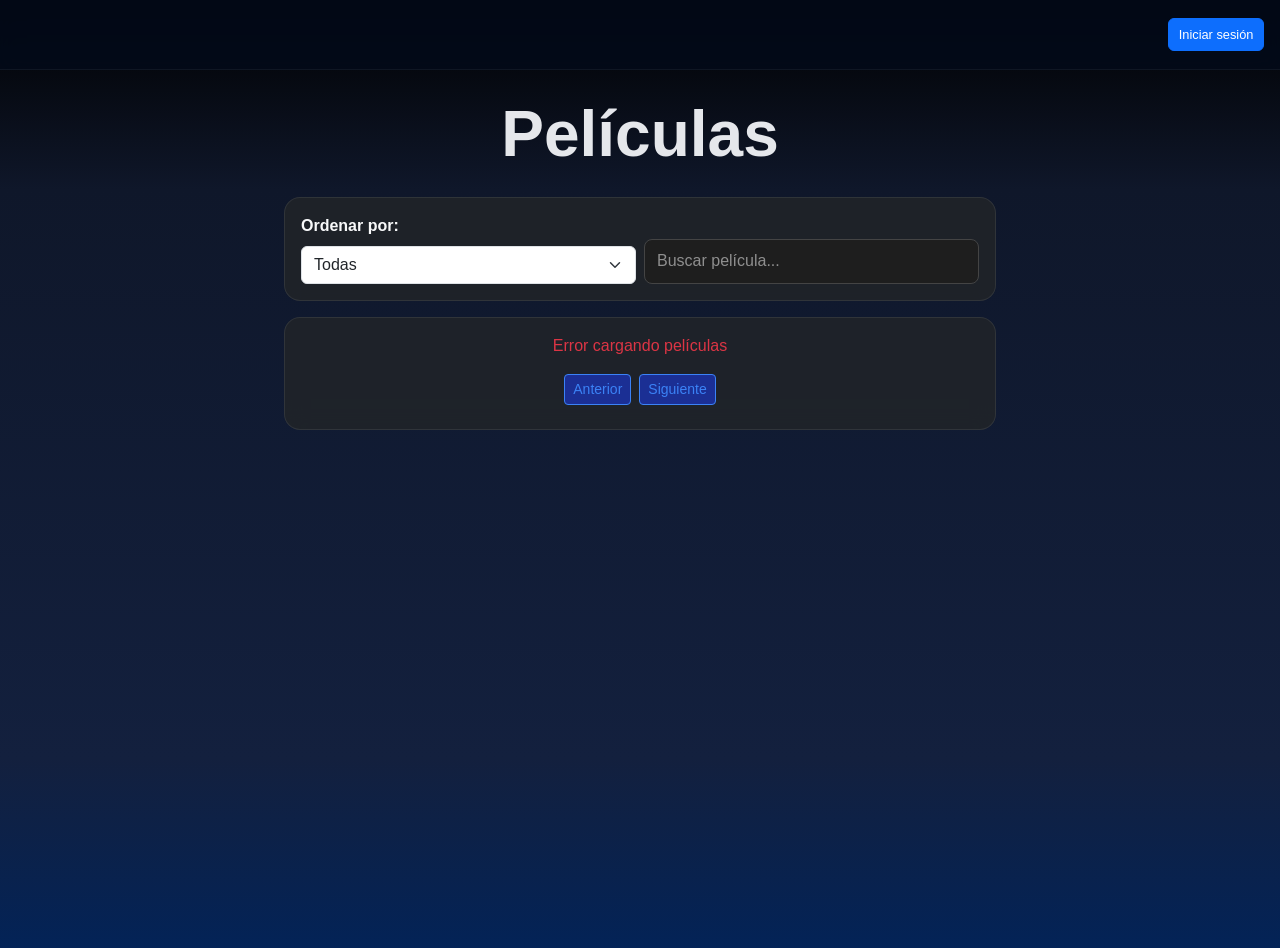
<file: ProjectMOD7FRONT/index.html>
<!DOCTYPE html>
<html lang="en">

<head>
    <meta charset="UTF-8">
    <meta name="viewport" content="width=device-width, initial-scale=1.0">
    <title>Página Principal</title>
    <link rel="icon" type="image/png" sizes="16x16" href="img/icon-Alke-16.png">
    <link rel="icon" type="image/png" sizes="32x32" href="img/icon-Alke-32.png">
    <link rel="icon" type="image/png" sizes="48x48" href="img/icon-Alke-48.png">
    <link href="https://cdn.jsdelivr.net/npm/bootstrap@5.3.8/dist/css/bootstrap.min.css" rel="stylesheet"
        integrity="sha384-sRIl4kxILFvY47J16cr9ZwB07vP4J8+LH7qKQnuqkuIAvNWLzeN8tE5YBujZqJLB" crossorigin="anonymous">
    <link rel="stylesheet" href="css/style.css">
</head>

<body class="overflow-y-scroll">
    <div class="navbar nav-stack d-flex justify-content-end gap-2 px-3">

        <button id="loginBtn" class="btn btn-primary d-none">
            Iniciar sesión
        </button>

        <button id="perfilBtn" class="btn btn-soft d-none">
            Perfil
        </button>

        <button id="cuentaBtn" class="btn btn-primary border border-light d-none">
            Cuenta
        </button>

        <button id="logoutBtn" class="btn btn-danger border border-light d-none">
            Cerrar sesión
        </button>

    </div>

    <div class="container my-5">
        <div class="row justify-content-center">
            <div class="col-12 col-sm-12 col-md-10 col-lg-8">
                <div class="main-title text-center">Películas</div>
                <div class="max-container">
                    <div class="movies-tarjeta p-3 mb-3">
                        <div class="row g-2">

                            <div class="col-12 col-md-6">
                                <label class="form-label fw-bold text-light">Ordenar por:</label>
                                <select id="filtroTipo" class="form-select">
                                    <option value="Todas">Todas</option>
                                    <option value="mejor_valoradas">Mejor valoradas</option>
                                    <option value="mas_reseñadas">Más reseñadas</option>
                                    <option value="orden_alfabético">Orden alfabético</option>
                                </select>
                            </div>

                            <div class="col-12 col-md-6 d-flex align-items-end">
                                <input type="text" id="searchInput" class="form-control"
                                    placeholder="Buscar película...">
                            </div>

                        </div>
                    </div>
                    <div class="tarjeta p-3">
                        <div id="movieList" class="row g-3">
                            <li class="list-group-item text-light text-center">
                                No hay peliculas
                            </li>
                        </div>
                        <div class="d-flex justify-content-center gap-2 mt-3">
                            <button id="prevPage" class="btn btn-soft btn-sm">Anterior</button>
                            <button id="nextPage" class="btn btn-soft btn-sm">Siguiente</button>
                        </div>

                        <div class="text-center mt-2">
                            <span id="pageInfo" class="text-light"></span>
                        </div>
                    </div>
                </div>
            </div>
        </div>
    </div>

    <div id="globalAlert" class="dlgOverlay" style="display:none;">
        <div id="alertBox" class="d-flex flex-column gap-2 text-center p-3 rounded-3">

            <h5 id="alertTitle" class="mb-1"></h5>
            <p id="alertMessage" class="mb-2"></p>

            <div id="alertButtons" class="d-flex justify-content-center gap-2">
                <!-- botones dinámicos -->
            </div>

        </div>
    </div>

    <script src="https://cdn.jsdelivr.net/npm/bootstrap@5.3.8/dist/js/bootstrap.bundle.min.js"
        integrity="sha384-FKyoEForCGlyvwx9Hj09JcYn3nv7wiPVlz7YYwJrWVcXK/BmnVDxM+D2scQbITxI"
        crossorigin="anonymous"></script>
    <script src="js/alertAnimations.js"></script>
    <script src="js/alert.js"></script>
    <script src="js/logout.js"></script>
    <script src="js/get_cookie.js"></script>
    <script src="js/main.js"></script>
</body>

</html>
</file>
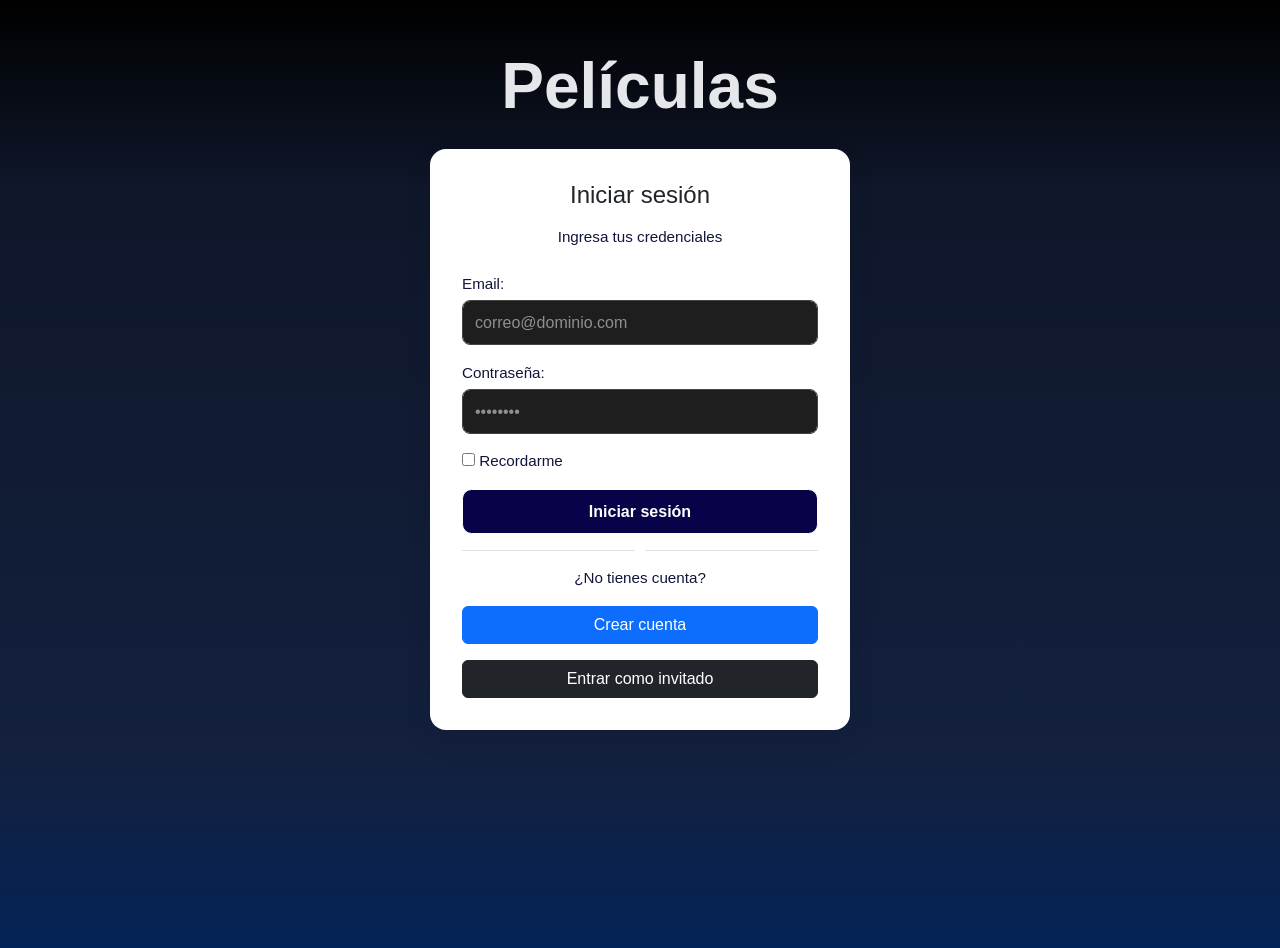
<file: ProjectMOD7FRONT/control.html>
<!DOCTYPE html>
<html lang="es">

<head>
    <meta charset="UTF-8">
    <meta name="viewport" content="width=device-width, initial-scale=1.0">
    <title>Panel de Control</title>
    <link rel="icon" type="image/png" sizes="16x16" href="img/icon-Alke-16.png">
    <link rel="icon" type="image/png" sizes="32x32" href="img/icon-Alke-32.png">
    <link rel="icon" type="image/png" sizes="48x48" href="img/icon-Alke-48.png">
    <link href="https://cdn.jsdelivr.net/npm/bootstrap@5.3.8/dist/css/bootstrap.min.css" rel="stylesheet">
    <link rel="stylesheet" href="css/style.css">
</head>

<body>

    <div class="container">
        <div class="row justify-content-center">
            <div class="col-12 col-sm-12 col-md-10 col-lg-8">

                <div class="tarjeta p-4 my-5">

                    <h2 class="main-title">Panel de Control</h2>
                    <p class="text-detail mb-4">Administración de películas y sistema</p>

                    <div class="d-grid gap-3 mb-4">

                        <button id="addMovieBtn" class="btn btn-primary border border-light">
                            +🎬 Añadir Película
                        </button>

                        <button id="usersListBtn" class="btn btn-soft">
                            Ver Lista de Usuarios
                        </button>

                        <button id="mainPageBtn" class="btn btn-soft">
                            Ir a la Web Principal
                        </button>

                        <button id="logoutBtn" class="btn btn-danger border border-light">
                            Cerrar sesión
                        </button>

                    </div>

                    <hr class="linea my-3">

                    <h5 class="text-center mb-3">Películas registradas</h5>

                    <div class="mb-3">
                        <input type="text" id="searchInput" class="form-control" placeholder="Buscar película...">
                    </div>

                    <div id="movieAdminList" class="row g-3"></div>

                    <div class="d-flex justify-content-center gap-2 mt-3">
                        <button id="prevPage" class="btn btn-soft btn-sm">Anterior</button>
                        <button id="nextPage" class="btn btn-soft btn-sm">Siguiente</button>
                    </div>

                    <div class="text-center mt-2">
                        <span id="pageInfo" class="text-light"></span>
                    </div>

                </div>

            </div>

        </div>
    </div>
    </div>

    <div id="globalAlert" class="dlgOverlay" style="display:none;">
        <div id="alertBox" class="d-flex flex-column gap-2 text-center p-3 rounded-3">

            <h5 id="alertTitle" class="mb-1"></h5>
            <p id="alertMessage" class="mb-2"></p>

            <input type="text" id="alertInput" class="form-control" style="display:none;">

            <div id="alertButtons" class="d-flex justify-content-center gap-2">
                <!-- botones dinámicos -->
            </div>

        </div>
    </div>

    <div class="modal fade" id="editMovieModal" tabindex="-1">
        <div class="modal-dialog modal-dialog-centered">
            <div class="modal-content card-auth">

                <div class="modal-header">
                    <h5 class="modal-title">Editar Película</h5>
                    <button type="button" class="btn-close" data-bs-dismiss="modal"></button>
                </div>

                <div class="modal-body">

                    <input id="editTitle" class="form-control alert-input mb-2" placeholder="Título">
                    <textarea id="editDescription" class="form-control alert-input mb-2"
                        placeholder="Descripción"></textarea>
                    <input id="editReleaseDate" type="date" class="form-control alert-input mb-2">

                    <label>Imagen actual:</label>
                    <img id="currentPoster" style="width:100%; max-height:200px; object-fit:cover;" class="mb-2" />

                    <input id="editPoster" type="file" class="form-control alert-input mb-2">

                </div>

                <div class="modal-footer">
                    <button class="btn btn-secondary" data-bs-dismiss="modal">Cancelar</button>
                    <button id="saveEditMovieBtn" class="btn btn-success border border-light">Guardar cambios</button>
                </div>

            </div>
        </div>
    </div>

    <div class="modal fade" id="movieModal" tabindex="-1">
        <div class="modal-dialog">
            <div class="modal-content card-auth">

                <h5 id="modalTitle" class="modal-title">Nueva Película</h5>

                <input id="movieTitle" class="form-control alert-input mb-2" placeholder="Título">
                <textarea id="movieDescription" class="form-control alert-input mb-2"
                    placeholder="Descripción"></textarea>
                <input id="movieDate" type="date" class="form-control alert-input mb-2">

                <input id="moviePoster" type="file" accept="image/*" class="form-control alert-input mb-2">

                <img id="posterPreview" style="max-width:100%; display:none; margin-bottom:10px;" />

                <div class="d-flex justify-content-end gap-2">
                    <button class="btn btn-secondary" data-bs-dismiss="modal">Cancelar</button>
                    <button id="saveMovieBtn" class="btn btn-primary">Guardar</button>
                </div>

            </div>
        </div>
    </div>

    <script src="https://cdn.jsdelivr.net/npm/bootstrap@5.3.8/dist/js/bootstrap.bundle.min.js"></script>
    <script src="js/control.js"></script>
    <script src="js/check_auth.js"></script>
    <script src="js/alertAnimations.js"></script>
    <script src="js/alert.js"></script>
    <script src="js/logout.js"></script>
    <script src="js/get_cookie.js"></script>
    <script src="js/deleteAccount.js"></script>

</body>

</html>
</file>
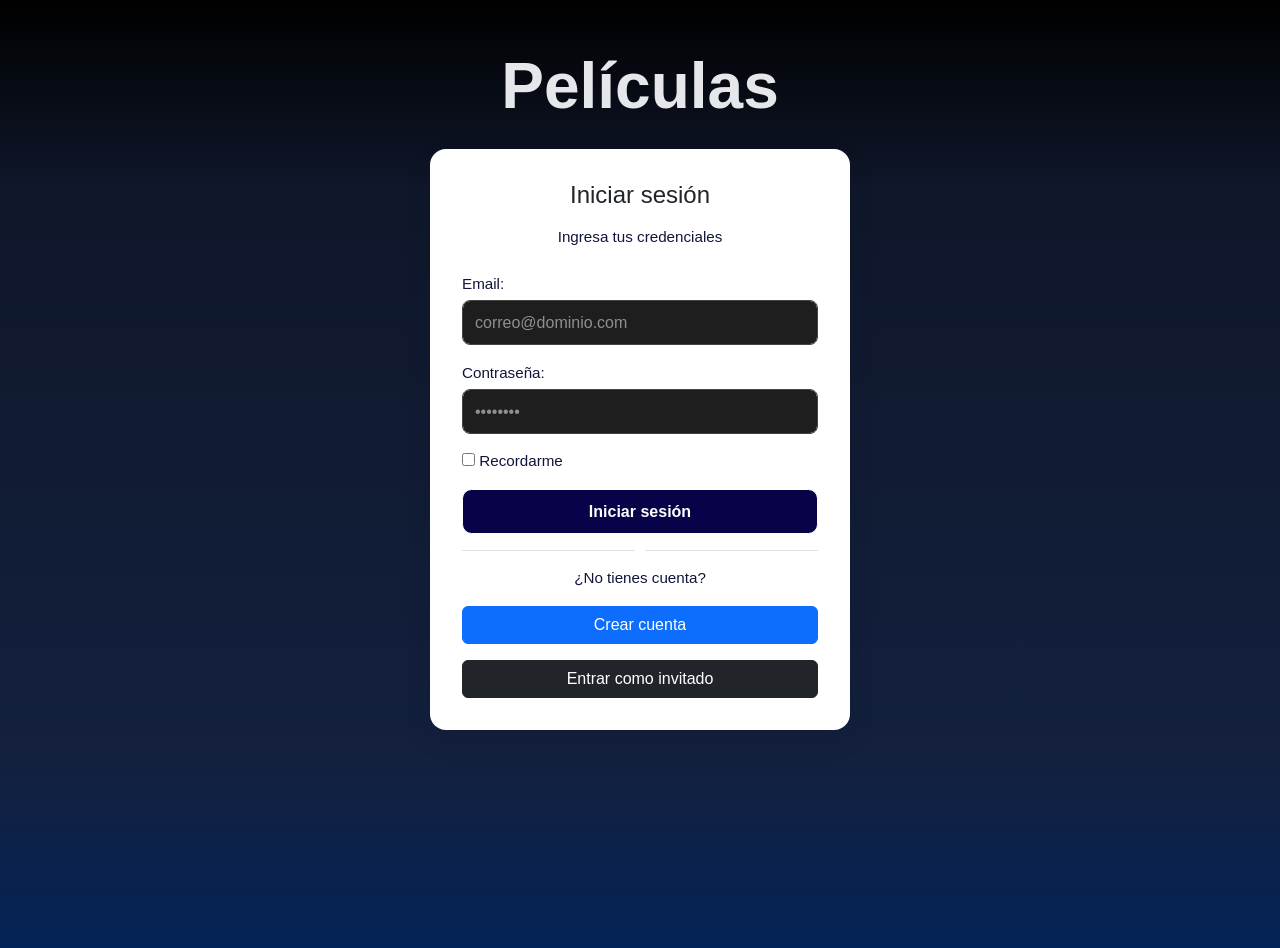
<file: ProjectMOD7FRONT/cuenta.html>
<!DOCTYPE html>
<html lang="en">

<head>
    <meta charset="UTF-8">
    <meta name="viewport" content="width=device-width, initial-scale=1.0">
    <title>Cuenta</title>
    <link rel="icon" type="image/png" sizes="16x16" href="img/icon-Alke-16.png">
    <link rel="icon" type="image/png" sizes="32x32" href="img/icon-Alke-32.png">
    <link rel="icon" type="image/png" sizes="48x48" href="img/icon-Alke-48.png">
    <link href="https://cdn.jsdelivr.net/npm/bootstrap@5.3.8/dist/css/bootstrap.min.css" rel="stylesheet">
    <link rel="stylesheet" href="css/style.css">
</head>

<body>
    <div class="navbar nav-stack d-flex justify-content-end gap-2 px-3">
        <a href="index.html" class="btn btn-primary border border-light mt-1 surf" data-title="Menú Principal">Volver al
            Menú
            Principal</a>
    </div>

    <div class="container my-5">
        <div class="tarjeta p-4">

            <h2 class="main-title">Mi Cuenta</h2>
            <p class="text-detail text-center mb-4">Gestiona tu perfil y seguridad</p>

            <div class="mb-3">
                <label>Nombres</label>
                <input id="namesInput" class="form-control alert-input">
            </div>

            <div class="mb-3">
                <label>Apellidos</label>
                <input id="lastnamesInput" class="form-control alert-input">
            </div>

            <button id="saveBtn" class="btn btn-main w-75 mb-3 mx-auto d-block">
                Guardar cambios
            </button>

            <hr>

            <div class="text-center d-flex flex-column gap-2">

                <button id="changeEmailBtn" class="btn btn-soft">
                    Cambiar email
                </button>

                <button id="changePasswordBtn" class="btn btn-soft">
                    Cambiar contraseña
                </button>

                <button id="toggleMFA" class="btn btn-primary border border-light">
                    Activar / Desactivar MFA
                </button>

                <button id="deleteAccountBtn" class="btn btn-danger border border-light">
                    Eliminar cuenta
                </button>

                <button id="controlPanelBtn" class="btn btn-main d-none">
                    Panel de Control
                </button>
            </div>

        </div>
    </div>

    <div id="globalAlert" class="dlgOverlay" style="display:none;">
        <div id="alertBox" class="d-flex flex-column gap-2 text-center p-3 rounded-3">
            <h5 id="alertTitle"></h5>
            <p id="alertMessage"></p>
            <div id="alertButtons" class="d-flex justify-content-center gap-3 mt-2"></div>
        </div>
    </div>

    <script src="js/check_auth.js"></script>
    <script src="js/alertAnimations.js"></script>
    <script src="js/alert.js"></script>
    <script src="js/toggle_mfa.js"></script>
    <script src="js/get_cookie.js"></script>
    <script src="js/cuenta.js"></script>

</body>

</html>
</file>
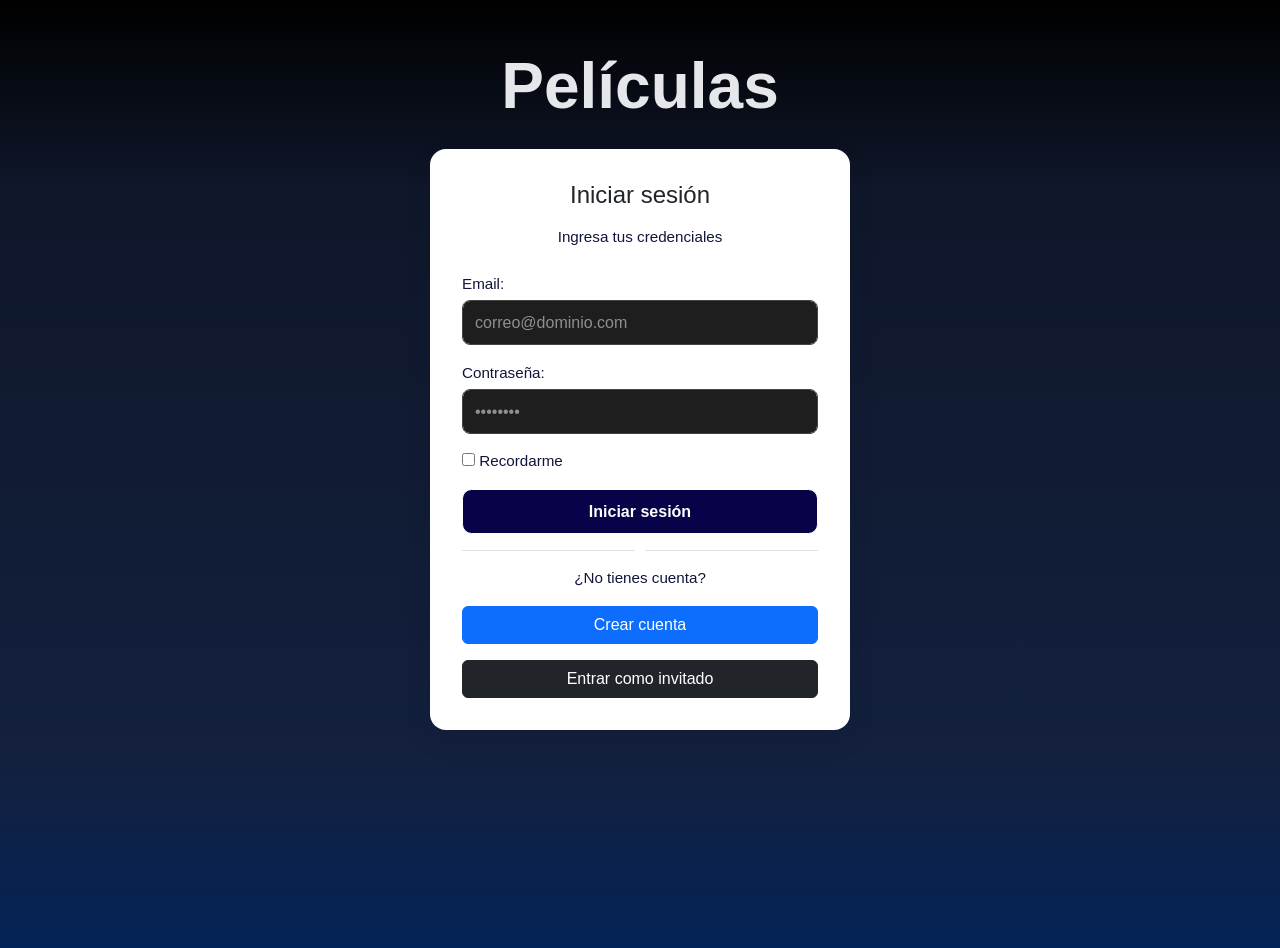
<file: ProjectMOD7FRONT/login.html>
<!DOCTYPE html>
<html lang="en">

<head>
    <meta charset="UTF-8">
    <meta name="viewport" content="width=device-width, initial-scale=1.0">
    <title>Iniciar Sesión</title>
    <link rel="icon" type="image/png" sizes="16x16" href="img/icon-Alke-16.png">
    <link rel="icon" type="image/png" sizes="32x32" href="img/icon-Alke-32.png">
    <link rel="icon" type="image/png" sizes="48x48" href="img/icon-Alke-48.png">
    <link href="https://cdn.jsdelivr.net/npm/bootstrap@5.3.8/dist/css/bootstrap.min.css" rel="stylesheet"
        integrity="sha384-sRIl4kxILFvY47J16cr9ZwB07vP4J8+LH7qKQnuqkuIAvNWLzeN8tE5YBujZqJLB" crossorigin="anonymous">
    <link rel="stylesheet" href="css/style.css">
</head>

<body class="overflow-y-scroll">
    <div class="container my-5">
        <div class="auth-container">

            <div class="main-title text-center">Películas</div>

            <div class="card-auth">

                <h4 class="text-center mb-3 text-dark">Iniciar sesión</h4>
                <p class="text-light-custom text-center mb-4">
                    Ingresa tus credenciales
                </p>

                <form id="loginForm" novalidate>

                    <div class="mb-3">
                        <label class="text-light-custom mb-1">Email:</label>
                        <input class="form-control alert-input" type="email" id="emailLogin"
                            placeholder="correo@dominio.com">
                    </div>

                    <div class="mb-3">
                        <label class="text-light-custom mb-1">Contraseña:</label>
                        <input class="form-control alert-input" type="password" id="claveLogin" placeholder="••••••••">
                    </div>

                    <div class="d-flex justify-content-between align-items-center mb-3">
                        <label class="text-light-custom">
                            <input type="checkbox" id="chkRemember">
                            Recordarme
                        </label>
                    </div>

                    <button class="btn btn-main w-100" type="submit" id="btnLogin">
                        Iniciar sesión
                    </button>

                </form>

                <div class="divider"></div>

                <p class="text-center text-light-custom">
                    ¿No tienes cuenta?
                </p>

                <button class="btn btn-primary w-100" data-bs-toggle="modal" data-bs-target="#registroModal">
                    Crear cuenta
                </button>

                <div class="text-center mt-3">
                    <button id="guestBtn" class="btn btn-dark w-100">
                        Entrar como invitado
                    </button>
                </div>
            </div>
        </div>
    </div>
    <div class="modal fade" id="registroModal" tabindex="-1">
        <div class="modal-dialog">
            <div class="modal-content card-auth">
                <div class="modal-header bg-light">
                    <h4 id="formTitle" class="modal-title">Crear Usuario</h4>
                    <button id="closeForm" type="button" class="btn-close" data-bs-dismiss="modal"></button>
                </div>
                <div class="modal-body">
                    <form id="registerForm" novalidate>
                        <div class="row">
                            <div class="mb-3 w-50">
                                <label for="nombre" class="form-label">Nombre:</label>
                                <input type="text" id="nombre" class="form-control pe-0 alert-input"
                                    placeholder="nombre..." required>
                            </div>
                            <div class="mb-3 w-50">
                                <label for="apellido" class="form-label">Apellido:</label>
                                <input type="text" id="apellido" class="form-control pe-0 alert-input"
                                    placeholder="apellido..." required>
                            </div>
                        </div>
                        <div class="mb-3 w-75">
                            <label for="regEmail" class="form-label">Correo Electrónico:</label>
                            <input type="email" id="regEmail" class="form-control alert-input"
                                placeholder="correo electrónico..." required>
                        </div>
                        <div class="mb-3 w-75">
                            <label for="regClave" class="form-label">Contraseña:</label>
                            <input type="password" id="regClave" class="form-control alert-input"
                                placeholder="contraseña" required>
                        </div>
                        <div class="mb-3 w-75">
                            <label for="regClaveRepeat" class="form-label">Confirme Contraseña:</label>
                            <input type="password" id="regClaveRepeat" class="form-control alert-input"
                                placeholder="repetir contraseña" required>
                        </div>
                        <button class="btn btn-primary" type="submit" id="register">Registrarse</button>
                    </form>
                </div>
                <div class="modal-footer">
                    <button id="cancelForm" class="btn btn-dark" data-bs-dismiss="modal">Cancelar</button>
                </div>
            </div>
        </div>
    </div>

    <div id="globalAlert" class="dlgOverlay" style="display:none;">
        <div id="alertBox" class="d-flex flex-column gap-2 text-center p-3 rounded-3">

            <h5 id="alertTitle" class="mb-1"></h5>
            <p id="alertMessage" class="mb-2"></p>

            <div id="alertButtons" class="d-flex justify-content-center gap-2">
                <!-- botones dinámicos -->
            </div>

        </div>
    </div>

    <script src="https://cdn.jsdelivr.net/npm/bootstrap@5.3.8/dist/js/bootstrap.bundle.min.js"
        integrity="sha384-FKyoEForCGlyvwx9Hj09JcYn3nv7wiPVlz7YYwJrWVcXK/BmnVDxM+D2scQbITxI"
        crossorigin="anonymous"></script>
    <script src="js/alertAnimations.js"></script>
    <script src="js/alert.js"></script>
    <script src="js/register.js"></script>
    <script src="js/login.js"></script>
    <script src="js/get_cookie.js"></script>
</body>

</html>
</file>
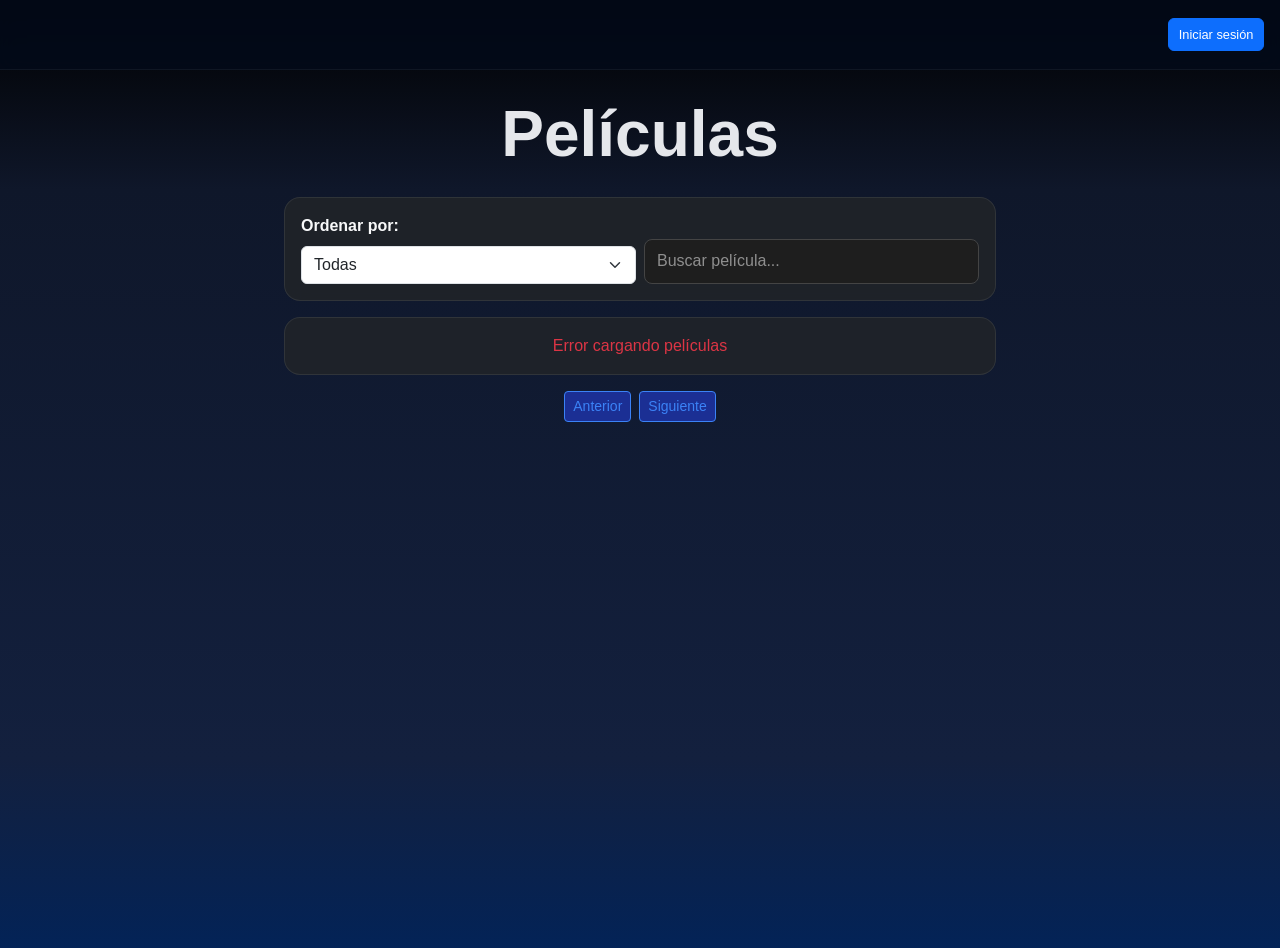
<file: ProjectMOD7FRONT/main.html>
<!DOCTYPE html>
<html lang="en">

<head>
    <meta charset="UTF-8">
    <meta name="viewport" content="width=device-width, initial-scale=1.0">
    <title>Página Principal</title>
    <link rel="icon" type="image/png" sizes="16x16" href="img/icon-Alke-16.png">
    <link rel="icon" type="image/png" sizes="32x32" href="img/icon-Alke-32.png">
    <link rel="icon" type="image/png" sizes="48x48" href="img/icon-Alke-48.png">
    <link href="https://cdn.jsdelivr.net/npm/bootstrap@5.3.8/dist/css/bootstrap.min.css" rel="stylesheet"
        integrity="sha384-sRIl4kxILFvY47J16cr9ZwB07vP4J8+LH7qKQnuqkuIAvNWLzeN8tE5YBujZqJLB" crossorigin="anonymous">
    <link rel="stylesheet" href="css/style.css">
</head>

<body class="overflow-y-scroll">
    <div class="navbar nav-stack d-flex justify-content-end gap-2 px-3">

        <button id="loginBtn" class="btn btn-primary d-none">
            Iniciar sesión
        </button>

        <button id="perfilBtn" class="btn btn-soft d-none">
            Perfil
        </button>

        <button id="cuentaBtn" class="btn btn-primary d-none">
            Cuenta
        </button>

        <button id="logoutBtn" class="btn btn-danger d-none">
            Cerrar sesión
        </button>

    </div>

    <div class="container my-5">
        <div class="row justify-content-center">
            <div class="col-12 col-sm-12 col-md-10 col-lg-8">
                <div class="main-title text-center">Películas</div>
                <div class="max-container">
                    <div class="movies-tarjeta p-3 mb-3">
                        <div class="row g-2">

                            <div class="col-12 col-md-6">
                                <label class="form-label fw-bold text-light">Ordenar por:</label>
                                <select id="filtroTipo" class="form-select">
                                    <option value="Todas">Todas</option>
                                    <option value="mejor_valoradas">Mejor valoradas</option>
                                    <option value="mas_reseñadas">Más reseñadas</option>
                                    <option value="orden_alfabético">Orden alfabético</option>
                                </select>
                            </div>

                            <div class="col-12 col-md-6 d-flex align-items-end">
                                <input type="text" id="searchInput" class="form-control"
                                    placeholder="Buscar película...">
                            </div>

                        </div>
                    </div>
                    <div class="tarjeta p-3">
                        <div id="movieList" class="row g-3">
                            <li class="list-group-item text-light text-center">
                                No hay peliculas
                            </li>
                        </div>
                    </div>
                    <div class="d-flex justify-content-center gap-2 mt-3">
                        <button id="prevPage" class="btn btn-soft btn-sm">Anterior</button>
                        <button id="nextPage" class="btn btn-soft btn-sm">Siguiente</button>
                    </div>

                    <div class="text-center mt-2">
                        <span id="pageInfo" class="text-light"></span>
                    </div>
                </div>
            </div>
        </div>
    </div>

    <div id="globalAlert" class="dlgOverlay" style="display:none;">
        <div id="alertBox" class="d-flex flex-column gap-2 text-center p-3 rounded-3">

            <h5 id="alertTitle" class="mb-1"></h5>
            <p id="alertMessage" class="mb-2"></p>

            <div id="alertButtons" class="d-flex justify-content-center gap-2">
                <!-- botones dinámicos -->
            </div>

        </div>
    </div>

    <script src="https://cdn.jsdelivr.net/npm/bootstrap@5.3.8/dist/js/bootstrap.bundle.min.js"
        integrity="sha384-FKyoEForCGlyvwx9Hj09JcYn3nv7wiPVlz7YYwJrWVcXK/BmnVDxM+D2scQbITxI"
        crossorigin="anonymous"></script>
    <script src="js/alertAnimations.js"></script>
    <script src="js/alert.js"></script>
    <script src="js/logout.js"></script>
    <script src="js/get_cookie.js"></script>
    <script src="js/main.js"></script>
</body>

</html>
</file>
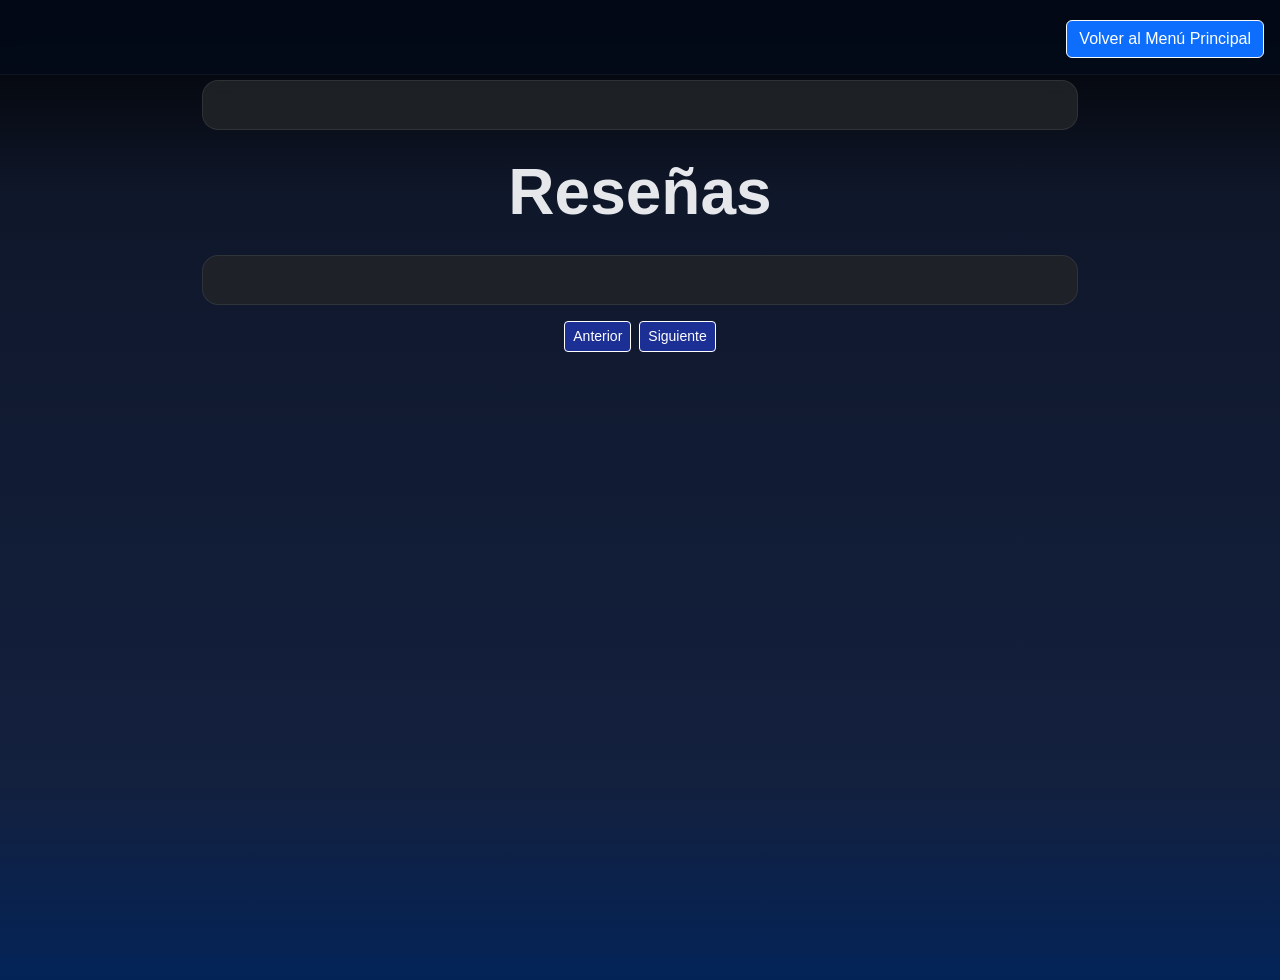
<file: ProjectMOD7FRONT/movie.html>
<!DOCTYPE html>
<html lang="es">

<head>
    <meta charset="UTF-8">
    <meta name="viewport" content="width=device-width, initial-scale=1.0">
    <title>Detalle Película</title>
    <link rel="icon" type="image/png" sizes="16x16" href="img/icon-Alke-16.png">
    <link rel="icon" type="image/png" sizes="32x32" href="img/icon-Alke-32.png">
    <link rel="icon" type="image/png" sizes="48x48" href="img/icon-Alke-48.png">
    <link href="https://cdn.jsdelivr.net/npm/bootstrap@5.3.8/dist/css/bootstrap.min.css" rel="stylesheet"
        integrity="sha384-sRIl4kxILFvY47J16cr9ZwB07vP4J8+LH7qKQnuqkuIAvNWLzeN8tE5YBujZqJLB" crossorigin="anonymous">
    <link rel="stylesheet" href="css/style.css">
</head>

<body class="overflow-y-scroll">
    <div class="navbar nav-stack d-flex justify-content-end gap-2 px-3">
        <a href="index.html" class="btn btn-primary border border-light mt-1 surf" data-title="Menú Principal">Volver al
            Menú
            Principal</a>
    </div>
    <div class="max-container mx- 0 my-5">
        <div id="movieDetail" class="tarjeta p-4"></div>

        <div id="reviewSection" class="tarjeta p-3 p-md-4 mt-3">
            <h5 class="fs-2 mb-4">Agregar reseña</h5>
            <input type="number" id="rating" class="form-control alert-input mb-2" placeholder="Nota (1-10)">
            <textarea id="comment" class="form-control alert-input mb-2" placeholder="Comentario"></textarea>
            <button id="submitReview" class="btn btn-primary w-75 d-block mx-auto my-4">Enviar</button>
        </div>

        <h3 class=" main-title mt-4">Reseñas</h3>
        <div id="reviewsContainer" class="tarjeta p-4 mb-3"></div>

        <div class="d-flex justify-content-center gap-2 mt-3">
            <button id="prevReviews" class="btn btn-soft btn-sm">Anterior</button>
            <button id="nextReviews" class="btn btn-soft btn-sm">Siguiente</button>
        </div>

        <div class="text-center mt-2">
            <span id="reviewsPageInfo" class="text-light"></span>
        </div>
    </div>

    <div id="globalAlert" class="dlgOverlay" style="display:none;">
        <div id="alertBox" class="d-flex flex-column gap-2 text-center p-3 rounded-3">

            <h5 id="alertTitle" class="mb-1"></h5>
            <p id="alertMessage" class="mb-2"></p>

            <div id="alertButtons" class="d-flex justify-content-center gap-2">
                <!-- botones dinámicos -->
            </div>

        </div>
    </div>

    <script src="https://cdn.jsdelivr.net/npm/bootstrap@5.3.8/dist/js/bootstrap.bundle.min.js"
        integrity="sha384-FKyoEForCGlyvwx9Hj09JcYn3nv7wiPVlz7YYwJrWVcXK/BmnVDxM+D2scQbITxI"
        crossorigin="anonymous"></script>
    <script src="js/alertAnimations.js"></script>
    <script src="js/alert.js"></script>
    <script src="js/get_cookie.js"></script>
    <script src="js/movie.js"></script>
</body>

</html>
</file>
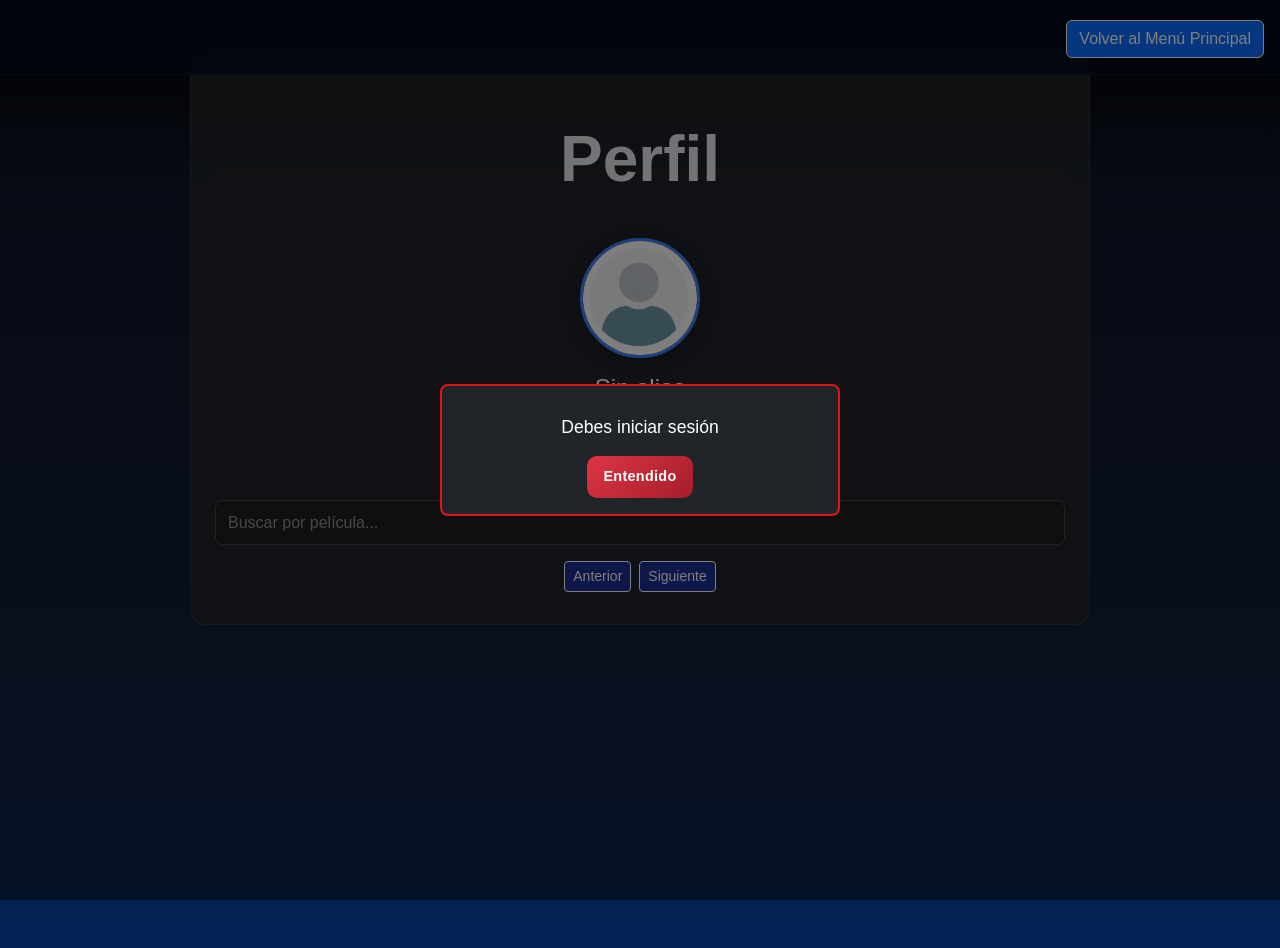
<file: ProjectMOD7FRONT/profile.html>
<!DOCTYPE html>
<html>

<head>
    <meta charset="UTF-8">
    <meta name="viewport" content="width=device-width, initial-scale=1.0">
    <title>Perfil</title>
    <link rel="icon" type="image/png" sizes="16x16" href="img/icon-Alke-16.png">
    <link rel="icon" type="image/png" sizes="32x32" href="img/icon-Alke-32.png">
    <link rel="icon" type="image/png" sizes="48x48" href="img/icon-Alke-48.png">
    <link href="https://cdn.jsdelivr.net/npm/bootstrap@5.3.8/dist/css/bootstrap.min.css" rel="stylesheet"
        integrity="sha384-sRIl4kxILFvY47J16cr9ZwB07vP4J8+LH7qKQnuqkuIAvNWLzeN8tE5YBujZqJLB" crossorigin="anonymous">
    <link rel="stylesheet" href="css/style.css">
</head>

<body class="overflow-y-scroll">
    <div class="navbar nav-stack d-flex justify-content-end gap-2 px-3">
        <a href="index.html" class="btn btn-primary border border-light mt-1 surf" data-title="Menú Principal">Volver al
            Menú
            Principal</a>
    </div>
    <div class="container my-5 sub-nav">
        <div class="tarjeta p-4 text-center">
            <div class="main-title text-center">Perfil</div>

            <img id="profileImage" src="img/profiles/default.png" class="profile-img my-3" width="120">

            <h4 id="alias">Sin alias</h4>

            <p id="bio" class="text-light">Sin descripción</p>

            <button id="editProfileBtn" class="btn btn-main d-none">
                Editar perfil
            </button>

            <button id="cancelEditBtn" class="btn btn-secondary d-none">
                Cancelar
            </button>

            <input type="file" id="imageInput" class="form-control mt-2 d-none" accept="image/*">

            <h3 class="mt-4">Mis reseñas</h3>

            <input type="text" id="searchReviews" class="form-control mb-3" placeholder="Buscar por película...">

            <div id="myReviewsContainer" class="mt-3"></div>

            <div class="d-flex justify-content-center gap-2 mt-3">
                <button id="prevReviews" class="btn btn-soft btn-sm">Anterior</button>
                <button id="nextReviews" class="btn btn-soft btn-sm">Siguiente</button>
            </div>

            <div class="text-center mt-2">
                <span id="reviewsPageInfo" class="text-light"></span>
            </div>

        </div>
    </div>

    <div id="globalAlert" class="dlgOverlay" style="display:none;">
        <div id="alertBox" class="d-flex flex-column gap-2 text-center p-3 rounded-3">

            <h5 id="alertTitle" class="mb-1"></h5>
            <p id="alertMessage" class="mb-2"></p>

            <div id="alertButtons" class="d-flex justify-content-center gap-2">
                <!-- botones dinámicos -->
            </div>

        </div>
    </div>

    <script src="https://cdn.jsdelivr.net/npm/bootstrap@5.3.8/dist/js/bootstrap.bundle.min.js"
        integrity="sha384-FKyoEForCGlyvwx9Hj09JcYn3nv7wiPVlz7YYwJrWVcXK/BmnVDxM+D2scQbITxI"
        crossorigin="anonymous"></script>
    <script src="js/alertAnimations.js"></script>
    <script src="js/alert.js"></script>
    <script src="js/get_cookie.js"></script>
    <script src="js/profile.js"></script>
</body>

</html>
</file>
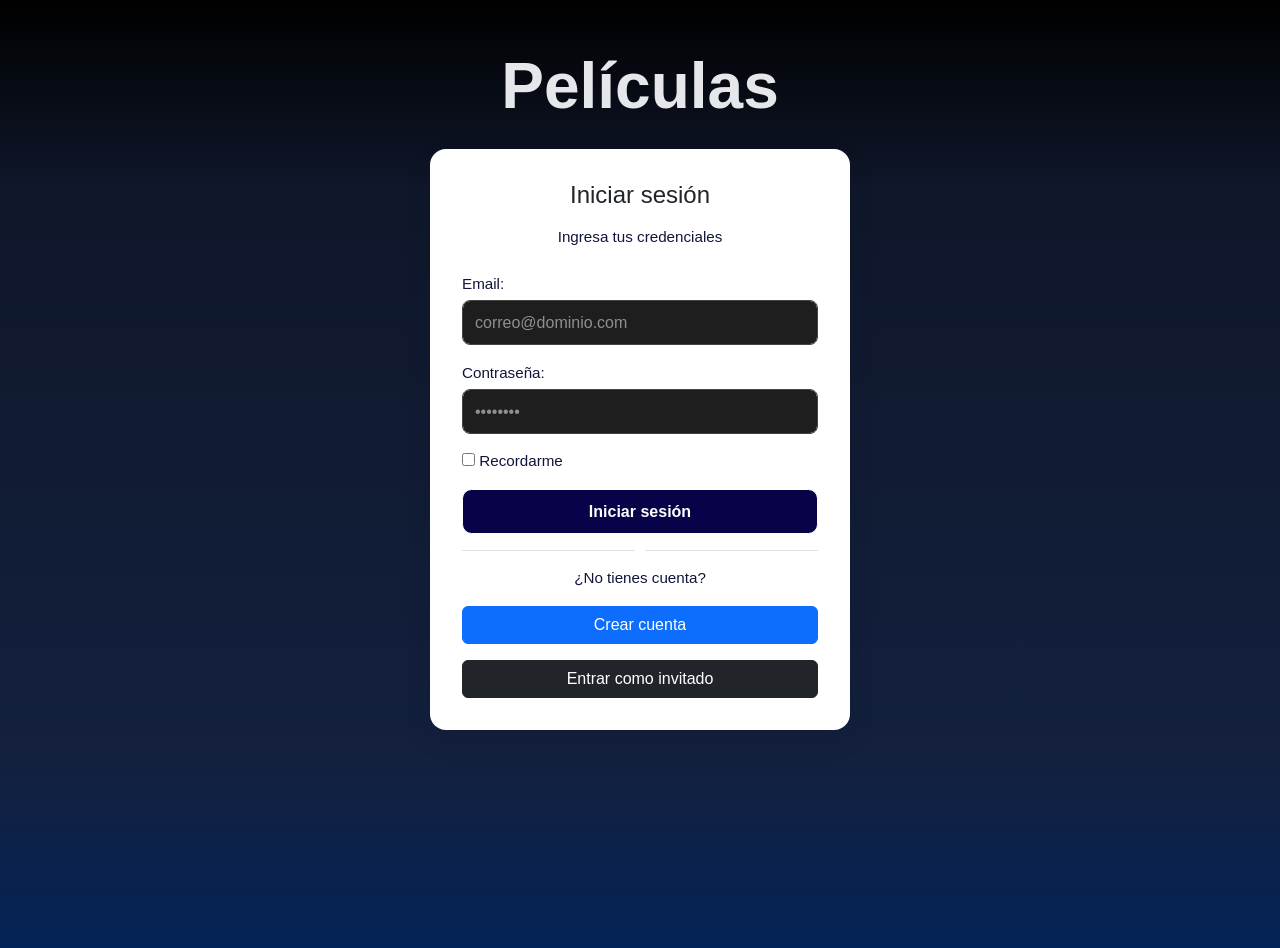
<file: ProjectMOD7FRONT/users.html>
<!DOCTYPE html>
<html lang="es">

<head>
    <meta charset="UTF-8">
    <meta name="viewport" content="width=device-width, initial-scale=1.0">
    <title>Usuarios</title>
    <link rel="icon" type="image/png" sizes="16x16" href="img/icon-Alke-16.png">
    <link rel="icon" type="image/png" sizes="32x32" href="img/icon-Alke-32.png">
    <link rel="icon" type="image/png" sizes="48x48" href="img/icon-Alke-48.png">
    <link href="https://cdn.jsdelivr.net/npm/bootstrap@5.3.8/dist/css/bootstrap.min.css" rel="stylesheet">
    <link rel="stylesheet" href="css/style.css">
</head>

<body class="overflow-y-scroll">

    <div class="navbar nav-stack d-flex justify-content-end gap-2 px-3">
        <a href="index.html" class="btn btn-primary border border-light mt-1">
            Volver al Menú Principal
        </a>
    </div>

    <div class="container my-5">
        <div class="row justify-content-center">
            <div class="col-12 col-sm-12 col-md-10 col-lg-8">

                <div class="main-title text-center">Listado de Usuarios</div>

                <div class="max-container">

                    <div class="tarjeta p-3 mb-3">
                        <div class="row g-2">

                            <div class="col-12 col-sm-12 col-md-10 col-lg-8">
                                <label class="form-label fw-bold text-light">Filtrar por estado:</label>
                                <select id="filterSelect" class="form-select">
                                    <option value="true">Activos</option>
                                    <option value="false">Inactivos</option>
                                    <option value="all" selected>Todos</option>
                                </select>
                            </div>

                            <div class="col-12 col-md-6 d-flex align-items-end">
                                <input type="text" id="searchInput" class="form-control"
                                    placeholder="Buscar usuario...">
                            </div>

                        </div>
                    </div>

                    <div class="tarjeta p-3">
                        <div id="usersList" class="row g-3">

                            <div class="col-12 text-center text-light">
                                No hay usuarios
                            </div>
                        </div>
                        <div class="d-flex justify-content-center gap-2 mt-3">
                            <button id="prevPage" class="btn btn-soft btn-sm">Anterior</button>
                            <button id="nextPage" class="btn btn-soft btn-sm">Siguiente</button>
                        </div>

                        <div class="text-center mt-2">
                            <span id="pageInfo" class="text-light"></span>
                        </div>
                    </div>
                </div>
            </div>
        </div>
    </div>

    <div class="modal fade" id="editUserModal" tabindex="-1">
        <div class="modal-dialog">
            <div class="modal-content">

                <div class="modal-header bg-light">
                    <h5 class="modal-title">Editar Usuario</h5>
                    <button type="button" class="btn-close" data-bs-dismiss="modal"></button>
                </div>

                <div class="modal-body">
                    <form id="editUserForm">

                        <div class="mb-2">
                            <label class="form-label">Nombre</label>
                            <input type="text" id="editNames" class="form-control alert-input" required>
                        </div>

                        <div class="mb-2">
                            <label class="form-label">Apellido</label>
                            <input type="text" id="editLastnames" class="form-control alert-input" required>
                        </div>

                        <div class="mb-2">
                            <label class="form-label">Nueva contraseña</label>
                            <input type="password" id="editPassword" class="form-control alert-input">
                        </div>

                        <div class="form-check">
                            <input type="checkbox" id="editMFA" class="form-check-input">
                            <label class="form-check-label">MFA requerido</label>
                        </div>

                        <div class="form-check">
                            <input type="checkbox" id="editActive" class="form-check-input">
                            <label class="form-check-label">Usuario activo</label>
                        </div>

                    </form>
                </div>

                <div class="modal-footer">
                    <button id="saveEditUser" class="btn btn-primary">Guardar</button>
                    <button class="btn btn-secondary" data-bs-dismiss="modal">Cancelar</button>
                </div>

            </div>
        </div>
    </div>

    <div id="globalAlert" class="dlgOverlay" style="display:none;">
        <div id="alertBox" class="d-flex flex-column gap-2 text-center p-3 rounded-3">
            <h5 id="alertTitle"></h5>
            <p id="alertMessage"></p>
            <div id="alertButtons" class="d-flex justify-content-center gap-2"></div>
        </div>
    </div>

    <script src="https://cdn.jsdelivr.net/npm/bootstrap@5.3.8/dist/js/bootstrap.bundle.min.js"></script>
    <script src="js/check_auth.js"></script>
    <script src="js/alertAnimations.js"></script>
    <script src="js/alert.js"></script>
    <script src="js/get_cookie.js"></script>
    <script src="js/users.js"></script>

</body>

</html>
</file>
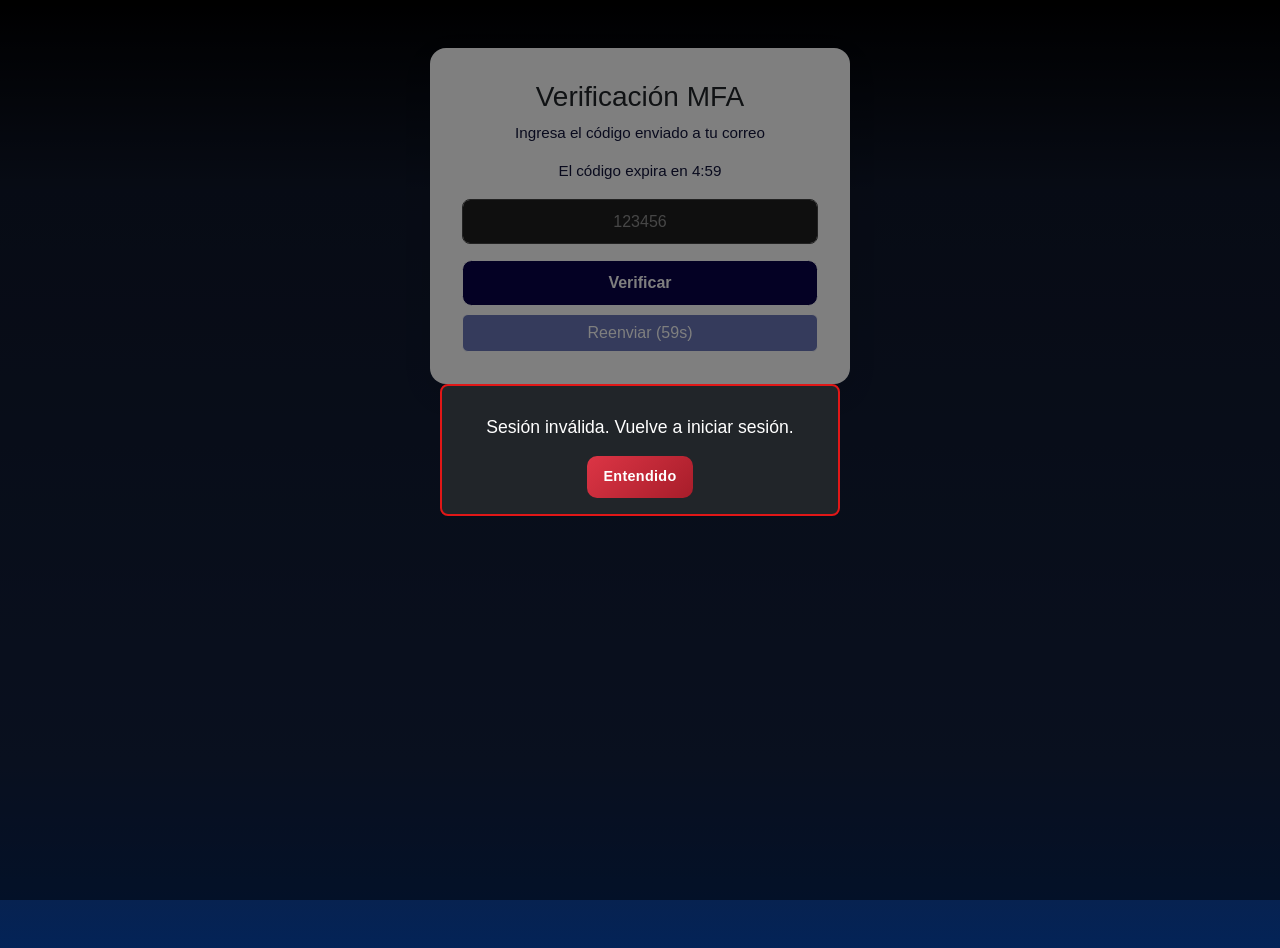
<file: ProjectMOD7FRONT/verify_mfa.html>
<!DOCTYPE html>
<html lang="es">

<head>
    <meta charset="UTF-8">
    <meta name="viewport" content="width=device-width, initial-scale=1.0">
    <title>Verificar MFA</title>
    <link rel="icon" type="image/png" sizes="16x16" href="img/icon-Alke-16.png">
    <link rel="icon" type="image/png" sizes="32x32" href="img/icon-Alke-32.png">
    <link rel="icon" type="image/png" sizes="48x48" href="img/icon-Alke-48.png">
    <link href="https://cdn.jsdelivr.net/npm/bootstrap@5.3.8/dist/css/bootstrap.min.css" rel="stylesheet"
        integrity="sha384-sRIl4kxILFvY47J16cr9ZwB07vP4J8+LH7qKQnuqkuIAvNWLzeN8tE5YBujZqJLB" crossorigin="anonymous">
    <link rel="stylesheet" href="css/style.css">
</head>

<body>

    <div class="auth-container mt-5">
        <div class="card-auth text-center">

            <h3 class="mb-2 text-dark">Verificación MFA</h3>

            <p id="mfaEmailText" class="text-light-custom">
                Ingresa el código enviado a tu correo
            </p>

            <p id="mfaTimer" class="text-light-custom small mb-3"></p>

            <form id="mfaForm">

                <input type="text" id="mfaCode" class="form-control alert-input text-center mb-3" placeholder="123456"
                    maxlength="6" required>

                <p id="attemptsText" class="text-light-custom small mb-2"></p>

                <button class="btn btn-main w-100 mb-2" id="mfa-btn">
                    Verificar
                </button>

                <button type="button" id="resendBtn" class="btn btn-soft w-100">
                    Reenviar código
                </button>

            </form>

        </div>
    </div>

    <div id="globalAlert" class="dlgOverlay" style="display:none;">
        <div id="alertBox" class="d-flex flex-column gap-2 text-center p-3 rounded-3">

            <h5 id="alertTitle" class="mb-1"></h5>
            <p id="alertMessage" class="mb-2"></p>

            <div id="alertButtons" class="d-flex justify-content-center gap-2">
            </div>

        </div>
    </div>

    <script src="js/alertAnimations.js"></script>
    <script src="js/alert.js"></script>
    <script src="js/verify_mfa.js"></script>
    <script src="js/get_cookie.js"></script>
</body>

</html>
</file>
<file: ProjectMOD7FRONT/css/style.css>
.auth-container {
    max-width: 420px;
    margin: 0 auto;
}

.card-auth {
    background: #ffffff;
    border-radius: 1rem;
    padding: 2rem;
    box-shadow: 0 10px 30px rgba(0, 0, 0, 0.08);
    border: none;
}

.modal-content.card-auth {
    border-radius: 1rem;
    border: none;
    box-shadow: 0 10px 30px rgba(0, 0, 0, 0.15);
}

.btn.btn-soft {
    background-color: rgb(27, 47, 148);
    border: 1px solid #ffffff;
    color: #ffffff;
    font-weight: 500;
}

.btn.btn-soft:hover {
    background-color: #3b82f6;
    color: white;
    transform: translateY(-1px);
}

.btn.btn-main {
    background: #080249;
    color: white;
    border: 1px solid #ffffff;
    border-radius: 0.6rem;
    padding: 0.6rem;
    font-weight: 600;
    transition: all 0.2s ease;
}

.btn.btn-main:hover {
    background: #064eb9;
    transform: translateY(-1px);
}

.text-light-custom {
    color: #12153b;
    font-size: 0.95rem;
}

.divider {
    display: flex;
    align-items: center;
    gap: 10px;
    margin: 1rem 0;
}

.divider::before,
.divider::after {
    content: "";
    flex: 1;
    height: 1px;
    background: #dee2e6;
}

.movie-card {
    max-width: 280px;
    margin: 0 auto;
    background: #1e293b;
    border: none;
    border-radius: 1.2rem;
    overflow: hidden;
    transition: all 0.25s ease;
    box-shadow: 0 5px 15px rgba(0, 0, 0, 0.08);
}

.movie-card:hover {
    transform: scale(1.03);
    transform: translateY(-6px);
    box-shadow: 0 12px 25px rgba(0, 0, 0, 0.15);
}

.movie-img {
    height: 220px;
    object-fit: cover;
}

@media (min-width: 768px) {
    .movie-img {
        height: 300px;
    }
}

.movie-title {
    font-weight: 600;
    font-size: 0.95rem;
}

.movie-rating {
    font-size: 1rem;
    color: #000000;
    margin: 0;
}

#prevPage,
#nextPage {
    border-color: #3b82f6;
    color: #3b82f6;
}

#prevPage:hover,
#nextPage:hover {
    background-color: #3b82f6;
    color: white;
}

body {
    background: linear-gradient(180deg,
            black 0%,
            #0f172a 20%,
            #13203e 80%,
            #032357 100%);
    color: #e5e7eb;
    min-height: 100vh;
    font-family: 'Inter', 'Segoe UI', sans-serif;
}

.alert-btn {
    border: none;
    padding: 10px 16px;
    border-radius: 10px;
    font-size: 0.9rem;
    cursor: pointer;
    transition: all 0.2s ease;
    color: white;
    font-weight: 600;
    letter-spacing: 0.3px;
}

.alert-btn-success {
    background: linear-gradient(135deg, #28a745, #1e7e34);
    background-color: #28a745;
}

.alert-btn-danger {
    background: linear-gradient(135deg, #dc3545, #a71d2a);
    background-color: #dc3545;
}

.alert-btn-info {
    background: linear-gradient(135deg, #007bff, #0056b3);
    background-color: #007bff;
}

.alert-btn-cancel {
    background: linear-gradient(135deg, #6c757d, #495057);
    background-color: #6c757d;
}

.alert-btn:hover {
    transform: scale(1.05);
    transform: translateY(-2px) scale(1.03);
    box-shadow: 0 6px 12px rgba(0, 0, 0, 0.3);
    opacity: 0.9;
}

#globalAlert {
    background-color: rgba(0, 0, 0, 0.5) !important;
    pointer-events: all;
}

#alertBox {
    width: 90%;
    max-width: 500px;
    font-size: 1.1rem;
    background: rgba(33, 37, 41, 0.95);
    border-radius: 1rem;
    padding: 1.5rem;
    backdrop-filter: blur(8px);
    pointer-events: all;
    z-index: 9001;
    background-color: #212529;
    color: #ffffff;
    border-radius: 0.5rem;
    max-width: 400px;
    min-width: 300px;
    text-align: center;
}

.dlgOverlay {
    position: fixed;
    inset: 0;
    display: none;
    justify-content: center;
    align-items: center;
    background-color: rgba(55, 55, 55, 0.5);
    z-index: 9000;
    text-align: center;
    width: 100%;
    margin: auto;
}

#dlgOverlay .center-stack {
    margin: auto;
    padding: 1.5rem;
    display: flex;
    flex-direction: column;
    gap: 0.25rem;
}

.tarjeta {
    width: 100%;
    border: 1px solid rgba(255, 255, 255, 0.08);
    border-radius: 1rem;
    background: rgba(33, 37, 41, 0.85);
    backdrop-filter: blur(10px);
    max-width: 900px;
    margin: 0 auto;
    color: #fff;
}

.movies-tarjeta {
    width: 100%;
    border: 1px solid rgba(255, 255, 255, 0.08);
    border-radius: 1rem;
    background: rgba(33, 37, 41, 0.85);
    backdrop-filter: blur(10px);
    max-width: 900px;
    margin: 0 auto;
    color: #fff;
}

.nav-stack {
    display: flex;
    flex-wrap: wrap;
    min-height: 70px;
    gap: 0.5rem;
    justify-content: flex-end;
    background: rgba(3, 10, 27, 0.8);
    backdrop-filter: blur(10px);
    border-bottom: 1px solid rgba(255, 255, 255, 0.05);
    position: fixed;
    top: 0;
    left: 0;
    right: 0;
    z-index: 1030;

    padding-top: 1rem;
    padding-bottom: 1rem;
}

.nav-stack button {
    font-size: 0.8rem;
    padding: 0.4rem 0.6rem;
}

.text-detail {
    color: #bfc5d0;
    font-size: 1rem;
}

h5 {
    color: #e5e7eb;
    font-weight: 600;
}

.leyenda-sesion {
    position: fixed;
    top: 50%;
    left: 50%;
    transform: translate(-50%, -50%);

    background-color: #212529;
    color: #fff;
    border: 0.125rem solid #fff;

    padding: 1.5rem;
    border-radius: 0.5rem;

    font-weight: 700;
    text-align: center;

    width: 75%;
    z-index: 9999;
    max-width: 400px;
    min-width: 300px;
}

.profile-img {
    width: 120px;
    height: 120px;
    object-fit: cover;
    border-radius: 50%;
    border: 3px solid #3b82f6;
    box-shadow: 0 4px 15px rgba(0, 0, 0, 0.3);
}

.badge {
    display: flex;
    align-items: center;
    justify-content: center;
    height: 100%;
}

.btnPaginator {
    background-color: transparent;
    border: 1px solid #edf2fa;
    color: #3b82f6;
    padding: 0.4rem 0.8rem;
    border-radius: 0.5rem;
    transition: all 0.2s ease;
}

.btnPaginator:hover {
    background-color: #3b82f6;
    color: white;
}

.card-detail {
    background-color: rgba(255, 255, 255, 0.977);
    padding: 0.4rem 0.6rem;
}

/* Animaciones para leyendas */
@keyframes leyendaSlideInFromLeft {
    0% {
        opacity: 0;
        transform: translate(calc(-50% - 150px), -50%);
    }

    100% {
        opacity: 1;
        transform: translate(-50%, -50%);
    }
}

@keyframes leyendaSlideOutToRight {
    0% {
        opacity: 1;
        transform: translate(-50%, -50%);
    }

    100% {
        opacity: 0;
        transform: translate(calc(-50% + 150px), -50%);
    }
}

.leyenda-sesion.leyenda-entering {
    animation: leyendaSlideInFromLeft 0.5s cubic-bezier(0.34, 1.56, 0.64, 1) forwards;
}

.leyenda-sesion.leyenda-exiting {
    animation: leyendaSlideOutToRight 0.3s ease-in forwards;
}

.alert-content {
    margin-bottom: 0.75rem;
    font-size: 1.25rem;
    font-weight: bold;
    line-height: 2.0rem;
}

.alert-warning-custom {
    color: #ffffff;
    background-color: #212529;
    border: 0.125rem solid #e11717;
    padding: 1rem;
    border-radius: 0.375rem;
    max-width: 400px;
    min-width: 300px;
}

.alert-success-custom {
    color: #ffffff;
    background-color: #212529;
    border: 1px solid #17e12b;
    padding: 1rem;
    border-radius: 0.375rem;
    max-width: 400px;
    min-width: 300px;
}

.alert-info-custom {
    color: #ffffff;
    background-color: #212529;
    border: 1px solid #5df5f0;
    padding: 1rem;
    border-radius: 0.375rem;
    max-width: 400px;
    min-width: 300px;
}

.form-control {
    font-size: 1rem;
    padding: 0.6rem 0.75rem;
    background-color: #1e293b;
    border: 1px solid #285390;
    color: #e5e7eb;
    border-radius: 0.5rem;
}

.form-control:focus {
    border-color: 0.15rem solid #ffffff;
    box-shadow: 0 0 0 0.1rem rgba(59, 130, 246, 0.3);
    background-color: #1e293b;
    color: #fff;
}

.main-title {
    font-size: clamp(1.8rem, 5vw, 4rem);
    color: #e5e7eb;
    line-height: 1.2;
    font-weight: 700;
    margin-top: 3rem;
    margin-bottom: 1.5rem;
    text-align: center;
    width: 100%
}

.max-container {
    max-width: 900px;
    width: 100%;
    margin: 0 auto;
    padding: 0 0.75rem;
}

hr.linea {
    width: 75%;
    max-width: 400px;
    margin: 0 auto;
}

#movieDetail {
    margin-top: 5rem;
}

#searchInput::placeholder,
#searchReviews::placeholder {
    color: #bbb;
}

.modal-title {
    color: #081d49;
    font-weight: 600;
}

.link-profile {
    cursor: pointer;
    color: blue;
    text-decoration: none;
}

.link-profile:hover {
    text-decoration: underline;
}

input[type="date"]::-webkit-calendar-picker-indicator {
    filter: invert(1);
    cursor: pointer;
}

.alert-input,
#searchInput,
#searchReviews {
    background-color: #1e1e1e;
    color: white;
    border: 1px solid #444;
}

.alert-input::placeholder,
#searchInput::placeholder,
#searchReviews::placeholder {
    color: rgba(255, 255, 255, 0.5);
}

.alert-input:focus,
#searchInput:focus,
#searchReviews:focus {
    background-color: #0a0634;
    border-color: #0d6efd;
    box-shadow: 0 0 5px rgba(13, 110, 253, 0.5);
}

/* Animaciones para alertas */
@keyframes slideUpBounce {
    0% {
        transform: translateY(80px);
        opacity: 0;
    }

    60% {
        transform: translateY(-5px);
    }

    100% {
        transform: translateY(0);
        opacity: 1;
    }
}

@keyframes slideOutUp {
    0% {
        transform: translateY(0);
        opacity: 1;
    }

    100% {
        transform: translateY(-100px);
        opacity: 0;
    }
}

.alert-warning-custom.alert-entering,
.alert-success-custom.alert-entering,
.alert-info-custom.alert-entering {
    animation: slideUpBounce 0.6s cubic-bezier(0.68, -0.55, 0.265, 1.55) forwards;
}

.alert-warning-custom.alert-exiting,
.alert-success-custom.alert-exiting,
.alert-info-custom.alert-exiting {
    animation: slideOutUp 0.5s ease-in forwards;
}

.dlgOverlay.alert-visible {
    display: flex;
}
</file>
